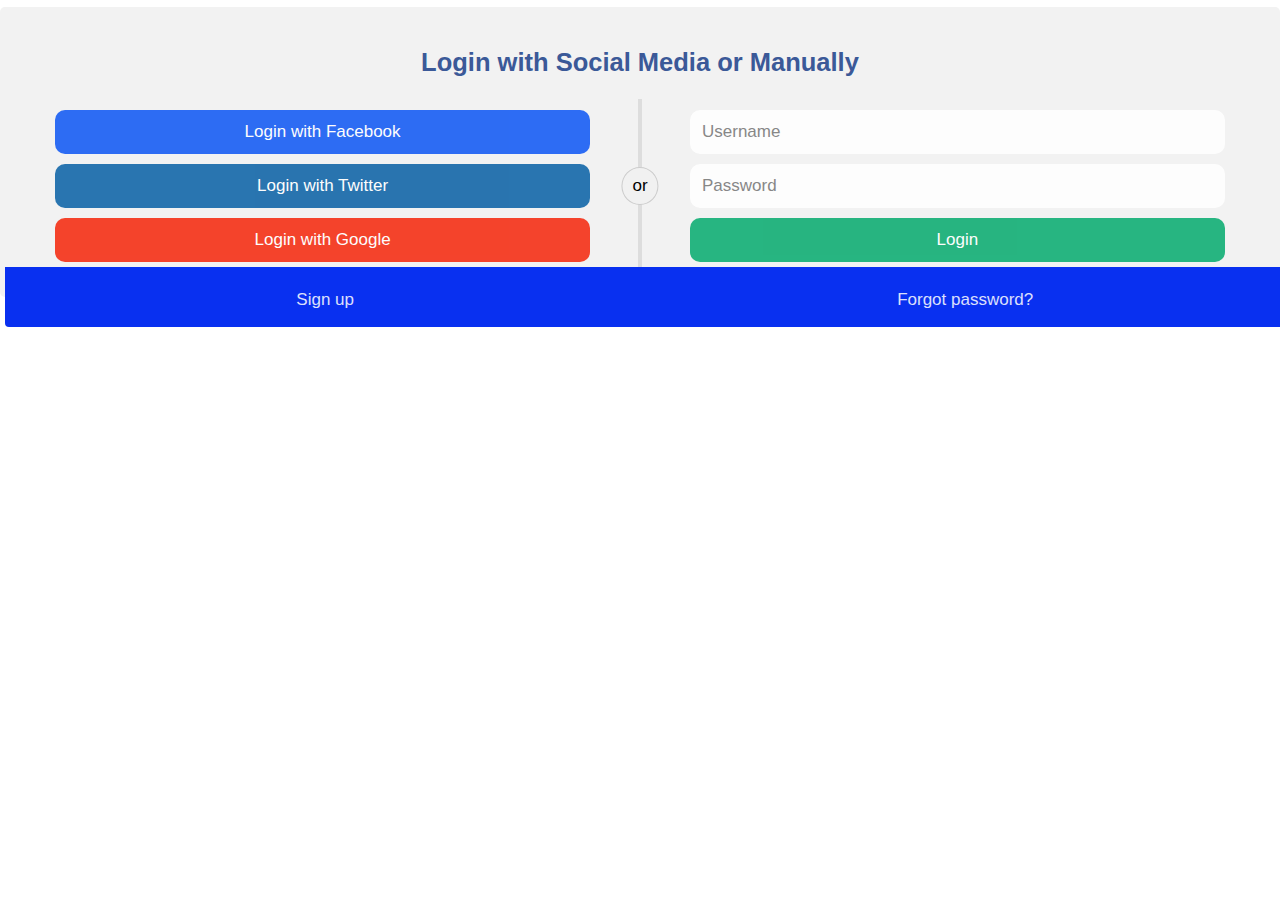
<file: index.html>
<!DOCTYPE html>
<html>
<head>
<meta name="viewport" content="width=device-width, initial-scale=1">
<link rel="icon" href="logo/WhatsApp Image 2024-08-12 at 8.43.16 PM.jpeg" type="images/x-icon">
<style>
* {
  box-sizing: border-box;
  
}

body {
  margin: 0;
  font-family: Arial;
  font-size: 17px;
}

#myVideo {
  position: fixed;
  right: 0;
  bottom: 0;
  min-width: 100%; 
  min-height: 100%;
}

.content {
  position: fixed;
  bottom: 0;
  background: #f2f2f2;
  color: #00ff;
  width: 100%;
  padding: 20px;
}

#myBtn {
  width: 200px;
  font-size: 18px;
  padding: 10px;
  border: none;
  background: #0f0f;
  color: #fff;
  cursor: pointer;
  transition: 0.4s ease-in-out;
  border-radius: 10px;
}

#myBtn:hover {
  background: darkgreen;
  color: #fff;
}
body {
    font-family: Arial, Helvetica, sans-serif;
  }
  
  * {
    box-sizing: border-box;
  }
  
  /* style the container */
  .container {
    position: absolute;
    display: flex;
    justify-content: center;
    align-items: center;
    border-radius: 5px;
    width: 100%;
    margin:-5%;
    margin-left: 0%;
    background-color: #f2f2f2;
    padding: 20px 0 30px 0;
  } 
  
  /* style inputs and link buttons */
  input,
  .btn {
    width: 100%;
    padding: 12px;
    border: none;
    border-radius: 4px;
    margin: 5px 0;
    outline: 0;
    opacity: 0.85;
    display: inline-block;
    border-radius: 10px;
    font-size: 17px;
    line-height: 20px;
    text-decoration: none; /* remove underline from anchors */
  }
  
  input:hover,
  .btn:hover {
    opacity: 2;
  }
  
  /* add appropriate colors to fb, twitter and google buttons */
  .fb {
    background-color: #0b55f4;
    color: white;
    text-align: center;
  }
  
  .twitter {
    background-color: #065fa4;
    color: white;
    text-align: center;
  }
  
  .google {
    background-color: #f52509;
    color: white;
    text-align: center;
  }
  
  /* style the submit button */
  input[type=submit] {
    width: 100%;
    background: #04AA6D;
    color: white;
    cursor: pointer;
  }
  
  input[type=submit]:hover {
    background-color: #45a049;
  }
  
  /* Two-column layout */
  .col {
    float: left;
    width: 50%;
    margin: auto;
    padding: 0 50px;
    margin-top: 6px;
  }
  
  /* Clear floats after the columns */
  .row:after {
    content: "";
    display: table;
    clear: both;
  }
  
  /* vertical line */
  .vl {
    position: absolute;
    left: 50%;
    transform: translate(-50%);
    border: 2px solid #ddd;
    height: 175px;
  }
  
  /* text inside the vertical line */
  .vl-innertext {
    position: absolute;
    top: 50%;
    transform: translate(-50%, -50%);
    background-color: #f1f1f1;
    border: 1px solid #ccc;
    border-radius: 50%;
    padding: 8px 10px;
  }
  
  /* hide some text on medium and large screens */
  .hide-md-lg {
    display: none;
  }
  
  /* bottom container */
  .bottom-container {
    text-align: center;
    position:relative;
   position: absolute;
   width: 100%;
    background-color: #0930f0;
    border-radius: 0px 0px 4px 4px;
  }
  
  
  /* Responsive layout - when the screen is less than 650px wide, make the two columns stack on top of each other instead of next to each other */
  @media screen and (max-width: 650px) {
    .col {
      width: 100%;
      margin-top: 0;
    }
    /* hide the vertical line */
    .vl {
      display: none;
    }
    /* show the hidden text on small screens */
    .hide-md-lg {
      display: block;
      text-align: center;
    }
    .bottom-container{
      background: navy;
    }
  }
  h2 {
      color: #3B5998;
      text-align: center;
  }

  p {
      color: #00ff;
      font-size: 18px;
      text-align: center;
  }
  
</style>
</head>
<body>


</head>
<body>

<h2>V-Zone Login Form</h2>

<div class="container">
  <form action="home_page.html">
    <div class="row">
      <h2 style="text-align:center">Login with Social Media or Manually</h2>
      <div class="vl">
        <span class="vl-innertext">or</span>
      </div>

      <div class="col">
        <a href="#" class="fb btn">
          <i class="fa fa-facebook fa-fw"></i> Login with Facebook
         </a>
        <a href="#" class="twitter btn">
          <i class="fa fa-twitter fa-fw"></i> Login with Twitter
        </a>
        <a href="#" class="google btn"><i class="fa fa-google fa-fw">
          </i> Login with Google
        </a>
      </div>

      <div class="col">
        <div class="hide-md-lg">
          <p>Or sign in manually:</p>
        </div>

        <input type="text" name="username" placeholder="Username" required>
        <input type="password" name="password" placeholder="Password" required>
        <input type="submit" value="Login">
          
      </div>
      
    </div>
    <div class="bottom-container">
  <div class="row">
    <div class="col">
      <a href="register.html" style="color:white" class="btn">Sign up</a>
    </div>
    <div class="col">
      <a href="#" style="color:white" class="btn">Forgot password?</a>
    </div>
  </div>
</div>
  </form>
</div>




</body>
</html>


<script>
var video = document.getElementById("myVideo");
var btn = document.getElementById("myBtn");

function myFunction() {
  if (video.paused) {
    video.play();
    btn.innerHTML = "Pause";
  } else {
    video.pause();
    btn.innerHTML = "Play";
  }
}
</script>

</body>
</html>
</file>
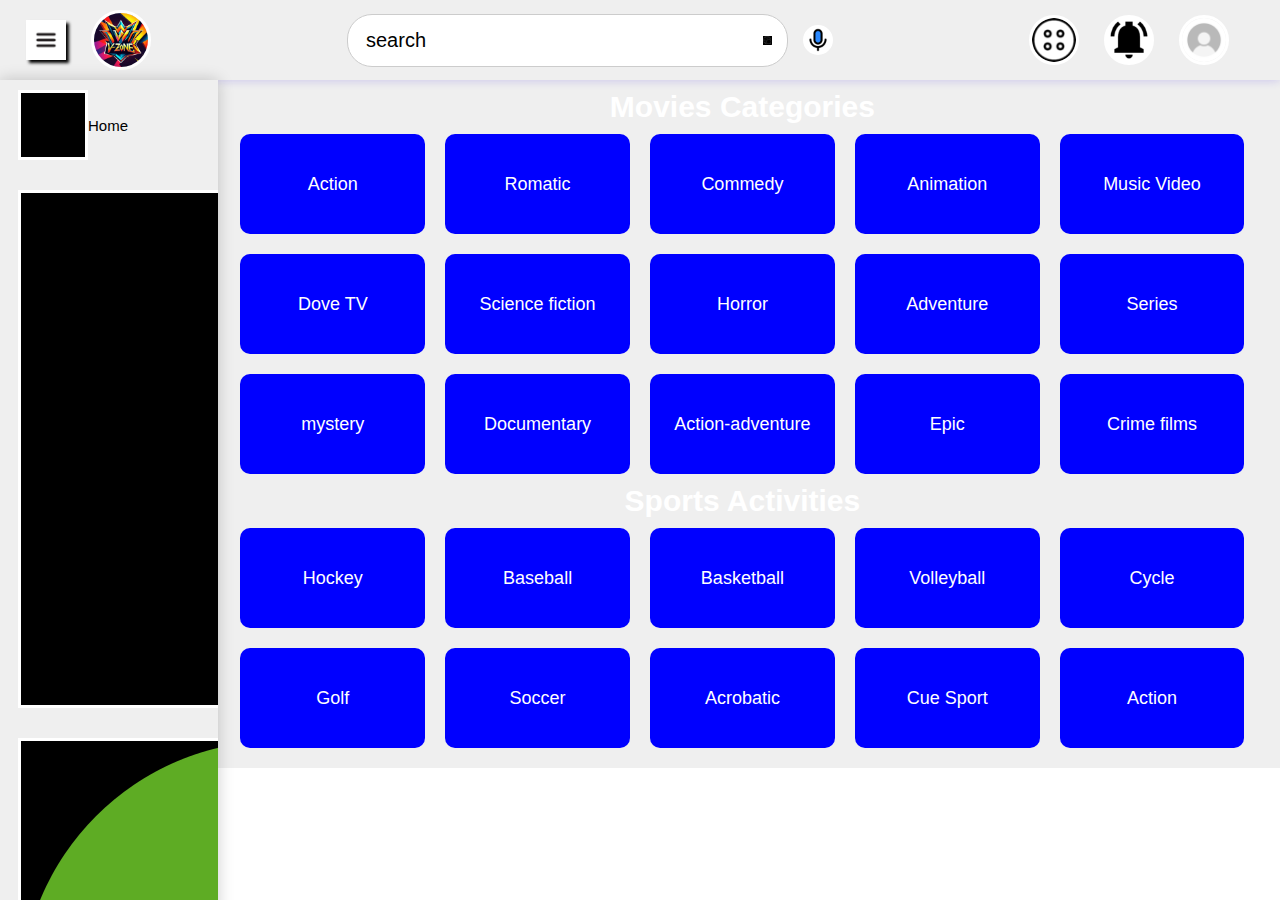
<file: categories.html>
<!DOCTYPE html>
<html lang="en">

<head>
    <meta charset="UTF-8">
    <meta http-equiv="X-UA-Compatible" content="IE=edge">
    <meta name="viewport" content="width=device-width, initial-scale=1.0">
    <title>V-Zone|| Entertainment| Categories</title>
    <link rel="icon" href="logo/WhatsApp Image 2024-08-12 at 8.43.16 PM.jpeg" type="images/x-icon">
    <link rel="stylesheet" href="in.css">
</head>

<body>
    <nav class="flex-div">
        <div class="nav-left flex-div">
            <img src="images/menu icon.png" class="menu-icon">
            <img src="logo/WhatsApp Image 2024-08-12 at 8.43.16 PM.jpeg" class="logo">
        </div>
        <div class="nav-middle flex-div">
            <div class="search-box flex-div">
                <input type="search" placeholder="search">
                <img src="search icon (3).png">
            </div>
            <div class="sub-search">
                <div class="sub-search2">
                <input type="search" placeholder="search for your best movie">
                <img src="search icon (3).png" class="search-icon">

                </div>
            </div>
            <img src="images/voice search.png" class="mic-icon remove1">
        </div>
        <div class="nav-right flex-div">
            <img src="images/more.png" onclick="moreLink()" class="remove1">
            <img src="images/search (2).png" onclick="openSubInput()"  class="remove2">
            <img src="notification.png" onclick="myNotification()">
            <img src="images/user.jpg" class="user-icon" id="profilepic" onclick="OpenmyMenu()">

             
        
        
    </nav>
    <div class="more_links" id="more_links">
        <div class="show_more">
            <div class="more">
                <img src="images/more.png">
                <p>More menu links</p>
            </div>
            <hr>
            <div class="come">
                <div class="come_links">
                    <a href="#" class="more"><img src="images/banner.jpg" >
                        <p>Home Page</p>
                    </a>
                    <a href="#" class="more"><img src="images/banner.jpg" >
                        <p>Home Page</p>
                    </a>
                    <a href="#" class="more"><img src="images/banner.jpg" >
                        <p>Home Page</p>
                    </a>
                    <a href="#" class="more"><img src="images/banner.jpg" >
                        <p>Home Page</p>
                    </a>
                    <a href="#" class="more"><img src="images/banner.jpg" >
                        <p>Home Page</p>
                    </a>
                    <a href="#" class="more"><img src="images/banner.jpg" >
                        <p>Home Page</p>
                    </a>
                    <a href="#" class="more"><img src="images/banner.jpg" >
                        <p>Home Page</p>
                    </a>
                    <a href="#" class="more"><img src="images/banner.jpg" >
                        <p>Home Page</p>
                    </a>
                    <a href="#" class="more"><img src="images/banner.jpg" >
                        <p>Home Page</p>
                    </a>
                </div>
                <div class="left">
                    <div class="left_sides">
                        <a href="#" class="more"><img src="images/banner.jpg" >
                            <p>Home Page</p>
                        </a>
                        <a href="#" class="more"><img src="images/banner.jpg" >
                            <p>Home Page</p>
                        </a>
                        <a href="#" class="more"><img src="images/banner.jpg" >
                            <p>Home Page</p>
                        </a>
                        <a href="#" class="more"><img src="images/banner.jpg" >
                            <p>Home Page</p>
                        </a>
                        <a href="#" class="more"><img src="images/banner.jpg" >
                            <p>Home Page</p>
                        </a>
                        <a href="#" class="more"><img src="images/banner.jpg" >
                            <p>Home Page</p>
                        </a>
                        <a href="#" class="more"><img src="images/banner.jpg" >
                            <p>Home Page</p>
                        </a>
                        <a href="#" class="more"><img src="images/banner.jpg" >
                            <p>Home Page</p>
                        </a>
                        <a href="#" class="more"><img src="images/banner.jpg" >
                            <p>Home Page</p>
                        </a>
                        <a href="#" class="more"><img src="images/banner.jpg" >
                            <p>Home Page</p>
                        </a>
                    </div>
                </div>
            </div>
        </div>
    </div>
    <div class="notification" id="sub-links">
        <div class="notifty">
           <div class="note">
            <h6 class="sms">1</h6>
            <img src="notification.png">
            <p>my notification</p>
           </div> 
           <hr>
           <a href="#" class="Submenu-links">
            <img src="upload.png" >
            <p>you are been notifty </p>
            <img src="images/ballerina.jpeg" class="mmm"> 
            <span>></span>
           </a>
           <a href="#" class="Submenu-links">
            <img src="upload.png" >
            <p>you are been notifty </p>
            <span>></span>
           </a>
           <a href="#" class="Submenu-links">
            <img src="upload.png" >
            <p>you are been notifty </p>
            <span>></span>
           </a>
           <a href="#" class="Submenu-links">
            <img src="upload.png" >
            <p>you are been notifty </p>
            <span>></span>
           </a>
          
        </div>
    </div>
                 <div class="settings-menu">
                    <div class="main">
                    <div id="dark-btn">
                        <span></span>
                    </div>
                    <!-----------settings-meun inner we have the user-profile and settings links--------->
            <div class="settings-menu-inner">
                <div class="user-porfile">
                    <img src="images/come2.jpg">
                    <div>
                        <p>Donatus Blessing</p>
                        <a href="#">See profile</a>
                    </div>

                </div>
                <!----setting-links---->
                <div class="setting-links">
                    <img src="images/setting.png" class="settings-icon">
                    <a href="#">Setting & privacy <img src="images/arrow-right.png" width="20px" class="arrowimg"></a>
                </div>
                <div class="setting-links">
                    <img src="images/help.png" class="settings-icon">
                    <a href="#">help & support <img src="images/arrow-right.png" width="20px" class="arrowimg"></a>
                </div>
                <div class="setting-links">
                    <img src="images/display.png" class="settings-icon">
                    <a href="#">display & accessiblity<img src="images/arrow-right.png" width="20px" class="arrowimg"></a>
                </div>
                <div class="setting-links">
                    <img src="images/logout.png" class="settings-icon">
                    <a href="index.html">logout <img src="images/arrow-right.png" width="20px" class="arrowimg"></a>
                </div>
                <div class="upload">
                    <label for="input-file">Update images</label>
                    <input type="file" accept="image/png, image/jpg, image/jpeg" id="input-file">
                </div>
                </div>
            </div>    
            
    </div>
    
 </div>
    
            
           
        </div>

            
    </div>
    <!--  ------sidebar---- -->

    <div class="sidebar">
        <div class="shortcut-link">
            <a href="home_page.html"><img src="home.png">
                <p>Home</p>
            </a>
            <a href=""><img src="apple-tv.png">
                <p>Watch </p>
            </a>
            <a href=""><img src="previous-track.png">
                <p> previous-Watch </p>
            </a>
            <a href=""><img src="subscribe.png">
                <p>Subcrition</p>
            </a>
            <a href=""><img src="category.png">
                <p>Categories</p>
            </a>
            <a href=""><img src="images/history.png">
                <p>History</p>
            </a>
            <a href=""><img src="images/playlist.png">
                <p>Playlist</p>
            </a>
            <a href="index.html"><img src="logout.png">
                <p>Loggout</p>
            </a>
            <a href=""><img src="show more.png">
                <p>Show more</p>
            </a>
            

        </div>
        
    </div>

    

    <div class="container">
        
        <h1>Movies Categories</h1>
        <div class="cate">
            <div class="categories">
                <a href="action"><p>Action</p></a>
            </div>
            <div class="categories">
                <a href="romatic"><p>Romatic</p></a>
            </div>
            <div class="categories">
                <a href="comdey.html"><p>Commedy</p></a>
            </div>
            <div class="categories">
                <a href="Animation"><p>Animation </p></a>
            </div>
            <div class="categories">
                <p>Music Video</p>
            </div>
        </div>
        <div class="cate">
            <div class="categories">
                <p>Dove TV</p>
            </div>
            <div class="categories">
                <p>Science fiction</p>
            </div>
            <div class="categories">
                <p>Horror</p>
            </div>
            <div class="categories">
                <p> Adventure</p>
            </div>
            <div class="categories">
                <p>Series </p>
            </div>
        </div>
        
        <div class="cate">
            <div class="categories">
                <p> mystery</p>
            </div>
            <div class="categories">
                <p> Documentary</p>
            </div>
            <div class="categories">
                <p>Action-adventure</p>
            </div>
            <div class="categories">
                <p> Epic</p>
            </div>
            <div class="categories">
                <p>Crime films</p>
            </div>
        </div>
        
        <h1> Sports Activities </h1>
        <div class="cate">
            <div class="categories">
                <p>Hockey</p>
            </div>
            <div class="categories">
                <p>Baseball</p>
            </div>
            <div class="categories">
                <p>Basketball</p>
            </div>
            <div class="categories">
                <p>Volleyball</p>
            </div>
            <div class="categories">
                <p>Cycle </p>
            </div>
        </div>
        <div class="cate">
            <div class="categories">
                <p>Golf</p>
            </div>
            <div class="categories">
                <p>Soccer</p>
            </div>
            <div class="categories">
                <p>Acrobatic </p>
            </div>
            <div class="categories">
                <p>Cue Sport</p>
            </div>
            <div class="categories">
                <p>Action</p>
            </div>
        </div>
        

    </body>
    <script src="in.js"></script>
</html>
</file>
<file: in.css>
* {
    margin: 0;
    padding: 0;
    font-family: 'poppins', sans-serif;
    box-sizing: border-box;
}
:root {
    --body-color: #efefef;
    --nav-color:  #fefefefe;
    --bg-color: #fff;
    --text-color:#000;
    --cate-color:#00ff;
    --catego-color:#fff;
}

.dark-theme {
    --body-color: #3b3838;
    --nav-color: #3b3838;
    --bg-color: #fff;
    --text-color:#fff;
      --cate-color:#fff;
    --catego-color:#3b3838;
}

a {
    text-decoration: none;
    color: #5a5a5a;
}

img {
    cursor: pointer;
    background: #000;
}

.flex-div {
    display: flex;
    align-items: center;
}

nav {
    padding: 10px 2%;
    justify-content: space-between;
    box-shadow: 0 0 10px #2404da33;
    background-color: var(--body-color);
    position: sticky;
    top: 0;
    z-index: 10;
    transition: 0.5s linear;
}

.nav-right img {
    width: 50px;
    margin-right: 25px;
    background: #fff;
    border-radius: 50%;
}
.nav-right img:hover {
    background: #fff;
    padding: 7px;
    border-radius: 50%;

}

.nav-right .icon {
    width: 35px;
    border-radius: 50%;
    margin-right: 0;
   
}


.nav-left .menu-icon {
    width: 40px;
    height: 40px;
    box-shadow: 3px 3px 3px black, 3px 3px 3px white;
    margin-right: 25px;
     background: #fff;
}


img {
    border: 3px solid #fff;
}

.nav-left .logo {
    height: 60px;
    width: 60px;
    border-radius: 50%;
}

.nav-middle .mic-icon {
    width: 30px;
    border-radius: 50%;
    background: #fff;
    border: 3px solid #fff;
}

.nav-middle .search-box {
    border: 1px solid #ccc;
    margin-right: 15px;
    padding: 8px 12px;
    border-radius: 25px;
    background: #fff;
}

.nav-middle .search-box input {
    width: 400px;
    border: 0;
    font-size: 20px;
    padding: 6px;
    outline: 0;
    background: transparent;
}
.user-icon {
    width: 50px;
    height: 50px;
    background: #fff;
    border-radius: 50%;
    border: 3px solid #fff;
}
.left {
    display: flex;
    align-items: center;
}
.left_sides{
    background:var(--body-color);
    width:20vw ;
    overflow: auto;
    height: 60vh;
}
.come {
    display: flex;
    align-items: center;
}
.come_links {
    background: var(--body-color);
    width:50% ;
    overflow: auto;
    height: 60vh;
}
.more_links{
    z-index: 100;
    position: fixed;
    top: 10%;
    right: 10%;
   overflow: scroll;
    margin:20px;
    overflow: hidden;
    max-height:0 ;
    transition: max-height 0.5s linear;
}
.show_more {
    background: var(--body-color);
    width: 600px;
    border-radius: 10px;
    padding: 30px;
    box-shadow: 6px 6px 6px white, 6px 6px 6px black;
}
 .more_link{
    max-height: 600px;
}
.more {
    display: flex;
  
    align-items: center;
}
.more p{
    background: #ffff;
    color: #000;
    padding: 10px;
    width: 75%;
    border-radius: 5px;
    margin-left: 10px;
}
img {
    border: 3px solid #fff;
}
.more img{
    background: #fff;
    height: 60px;
    width: 60px;
    border-radius: 50%;
    padding: 5px;
}
.more_sub img {
    background: #fff;
    height: 60px;
    width: 60px;
    border-radius: 50%;
    padding: 5px; 
}
.more_sub {
    display: flex;
    align-items: center;
    padding: 5px;
}
.notification {
    position: fixed;
    top: 10%;
    right: 10%;
    margin: 10px;
    overflow: hidden;
    max-height: 0;
    transition: max-height 0.5s;
    z-index: 100;
}
.notification .notifty {
    background: var(--body-color);
    padding: 30px;
    border-radius: 10px;
    margin: 5px;
    box-shadow: 4px 4px 4px black, 4px 4px 4px white;
    border-radius: 20px;
    width: 400px;
}
.notification .notifty .note {
    display: flex;
    align-items: center;
}
 .note img {
    width: 40px;
    background: #fff;
    height: 40px;
    width: 40px;
    border-radius: 50%;
}
.opon_links {
    max-height: 400px;
}
hr {
    height: 4px;
    width: 100%;
    color: #ffff;
    margin: 2%;
}
.logo {
    width: 60px;
    height: 60px;
    background: #fff;
    border-radius: 50%;
}
.note p {
    margin-left: 10px;
    color: var(--text-color);
    font-size: 20px;
    font-weight: 500;

}
.note .sms {
    height: 30px;
    width: 30px;
    background: red;
    color: #fff;
    font-size: 20px;
    text-align: center;
    justify-content: center;
    align-items: center;
    border-radius: 50%;
    position: absolute;
    margin-left: 10%;
    top: 5%;  
}
.Submenu-links {
    display: flex;
    align-items: center;
    color: #fff;
    text-decoration: none;
    font-size: 20px;
    margin: 8px;
}
.Submenu-links:hover {
    text-decoration: none;
    background: dodgerblue;
    width: 100%;
    border-radius: 5px;
}
.Submenu-links p {
    color:var(--text-color);
    margin-left: 3%;
}
.Submenu-links .mmm {
    width: 30px;
    display: flex;
    align-items: center;
}
.Submenu-links p:hover {
    font-weight: 600;
    color: #fff;

}
.Submenu-links span {
    margin-left: 10%;
    transition: 0.5s;
    color: var(--text-color);
}
.Submenu-links:hover  span{
    transform: translateX(8px);
}
.settings-menu {
    z-index: 100;
    margin-top: 2%;
    top: 10%;
    right: 10%;
    position: fixed;
    overflow: hidden;
    max-height: 0;
    transition: max-height 0.6s ;
   
}
.opon_menu {
    max-height: 500px;
}
.upload input{
    display: none;
}
.settings-menu .main {
    background: var(--body-color);
    padding: 20px;
    border-radius: 10px;
}
 
.user-porfile{
    display: flex;
    align-items: center;
}
.user-porfile p{
    margin-left: 10px;
    color: var(--text-color);
}
.user-porfile a{
    margin-left: 10px;
    color: var(--text-color);
    font-size: 20px;
}
.user-porfile a {
    font-size: 12px;
    color: var(--text-color);
    text-decoration: none;
}
.user-porfile img {
    width: 50px;
    height: 50px;
    border-radius: 50%;
    padding: 5px;
    background-color: #fff;
}

.settings-menu-inner {
    padding: 20px;
}

.settings-menu hr {
    border: 0;
    height: 1px;
    background: #ccc;
    margin: 15px 0;
}
.setting-links .arrowimg {
    width: 30px;
    height: 30px;
    border-radius: 50%;
    border-radius: 2px solid #fff;
    background-color: #fff;
}
.setting-links {
    display: flex;
    align-items: center;
    margin: 15px 0;
}
.setting-links:hover{
    background-color: transparent;
    transform: scale(1.1);
}

.setting-links .settings-icon {
    width: 40px;
    margin-right: 10px;
    background-color: #fff;
    border-radius: 50%;
}

.setting-links a {
    display: flex;
    flex: 1;
    align-items: center;
    justify-content: space-between;
    text-decoration: none;
    color:var(--text-color);
}

#dark-btn {
    position: absolute;
    top: 18px;
    right: 18px;
    background: #ccc;
    border: 2px solid white;
    width: 45px;
    border-radius: 50%;
    padding: 2px 3px;
    cursor: pointer;
    display: flex;
    transition: 0.5s ;
}

#dark-btn::after {
    position: sticky;
}

#dark-btn span {
    width: 20px;
    height: 20px;
    position: sticky;
    background: #fff;
    border-radius: 50%;
    display: inline-block;
}

#dark-btn span::after {
    position: sticky;
}

.dark-theme-color {
    color: whitesmoke;
}

#dark-btn.dark-btn-on {
    padding-left: 23px;
    background: rgb(16, 16, 16);
}

#dark-btn.dark-btn-on::after {
    position: sticky;
}

label {
    width: 300px;
    display: block;
    background-color: #fff;
    color: red;
    margin: 10px auto;
    text-align: center;
    padding: 12px;
    border-radius: 10px;
    cursor: pointer;
}
.card input{
    display: none;
}
::placeholder {
    color: #000;
}

.nav-middle .search-box img {
    width: 15px;
}
::-webkit-scrollbar{
    width: 4px;
    border-radius: 20px;
}
::-webkit-scrollbar-track {
    border:#3d3833;
    border-radius: 20px;
}
::-webkit-scrollbar-thumb {
    background: rgb(6, 184, 184);
    border-radius: 15px;
}
::-webkit-scrollbar-thumb:hover {
    background: rgb(33, 149, 207);
}

.sidebar {
   position: fixed;
    width: 17%;
    height: 100vh;
    background: var(--body-color);
    box-shadow: 0 0 15px rgba(0,0,0,0.2);
    z-index: 10;
    display: flex;
    flex-direction: column;
    justify-content: flex-start;
     overflow: auto  ;
         overflow: auto  ;
    transition: all 0.3s;
}
.shortcut-link {
    display: flex;
    flex-direction: column;
    gap: 10px;
    padding: 0 10px;
}
.shortcut-link a {
    display: flex;
    align-items: center;
    padding: 10px 8px;
    border-radius: 8px;
    color: #222;
    transition: background 0.2s;
}
.shortcut-link a:hover {
    background: #2702ca;
}
 .sidebar i {
      font-size: 30px;
      color: var(--cate-color);
    }
.shortcut-link p {
    margin: 0;
    font-size: 15px;
}


.small-sidebar {
    width: 8%;
    background-color: var(--body-color);
    transition: 0.5s linear;
}

.small-sidebar a p {
    display: none;
}

.small-sidebar h3 {
    display: none;
}

.small-sidebar hr {
    width: 50%;
    margin-bottom: 25px;
}

.container {
    background: var(--body-color);
    padding-left: 18%;
    padding-right: 2%;
    padding-top: 10px;
    padding-bottom: 10px;
    transition: 0.5s linear;
}

.banner {
    width: 100%;
}

.banner img {
    width: 100%;
    height: 200px;
    border-radius: 8px;
}

.container-up {
    display: flex;
    justify-content: center;
    align-items: center;
    background: var(--body-color)c;
}
.small-container {
    width: 100%;
    height: 80%;
    padding-left: 9%;
    padding-top: 10px;
    padding-bottom: 10px;
 }
 .container.small-container .banner img{
    width: 100%;
 }
 
 .container.small-container .video-con img{
     width: 290px;
 }
.video-con {
    display: flex;
    justify-content: center;
    align-items: center;
}

.video-con img {
    width: 250px;
    margin: 10px;
    height: 250px;
    border-radius: 20px;
}

.video-con img:hover {
    width: 250px;
    margin: 10px;
    height: 250px;
    border-radius: 20px;
    box-shadow: 4px 4px 5px white;
}
a:link {
    color: var(--text-color);
    background-color: transparent;
    text-decoration: none;
  }
  
  a:visited {
    color:var(--text-color);
    background-color: transparent;
    text-decoration: none;
  }
  
  a:hover {
    color: var(--text-color);
    background-color: transparent;
  }
  
  a:active {
    color: var(--text-color);
    background-color: transparent;
  }
 

 /* styling for the categories */
 .container.small-container .banner img{
    width: 100%;
 }
 
 .container.small-container .categories{
     width: 290px;
 }

.cate{
    display: flex;
    align-items: center;
    background: var(--body-color);
    width: 100%;
    height: 100%;
    transition: 0.5s linear;
    justify-content: center;
    align-content: center;

}
.categories{
    display: flex;
    justify-content: center;
    align-items: center;
    margin: 10px;
    cursor: pointer;
    box-shadow: -10px -10px -10px rgba(255, 255, 255, 0.3), 8px 8px 8x rgba(0, 0, 0, 0.2);
    
    background: var(--cate-color);
    height: 100px;
    border-radius: 10px;
    width: 200px;
}
.categories p{
    color: var(--catego-color);
    font-size: 18px;
    font-family: sans-serif;
}
h1 {
    color: #fff;
    background: var(--body-color);
    text-align: center;
    font-size: 30px;
    transition: 0.5s linear;
}


button {
    align-items: center;
    justify-content: center;
    margin-left: 35%;
    outline: 0;
    border: 0;
    color: #fff;
    font-size: 18px;
    font-family: 'Segoe UI', Tahoma, Geneva, Verdana, sans-serif;
    font-weight: bold;
    border-radius: 10px;
    cursor: pointer;
    background: greenyellow;
    height: 50px;
    width: 20vw;
    transition: .3s ease-in;
}
button:hover {
    background: rgb(26, 215, 8);
}
/*styling for videos play */

 .container.small-container .video-con img{
     width: 290px;
 }

.videoplayer{
    background:grey;
    width: 99%;
    border-radius: 20px;
    position: sticky;
    top: 0;
    margin-left: 5px;
    z-index: 6;
    height: auto;
}

.videoplayer video{
    width: 100%;
    height: 350px;
    box-shadow: 20px 10px 20px 20px  rgba(0, 0, 0, 0.2);
    border: 1px solid  var(--body-color);
    border-radius: 20px;
}

.container-up {
    display: flex;
    justify-content: center;
    
    align-items: center;
    background:  var(--body-color);
}

.video-con {
    display: flex;
    justify-content: center;
    align-items: center;
}

.video-con img {
    width: 250px;
    margin: 10px;
    height: 250px;
    border-radius: 20px;
}

.video-con img:hover {
    width: 250px;
    margin: 10px;
    height: 250px;
    border-radius: 20px;
    box-shadow: 4px 4px 5px white;
}
/* styling for download */



.container.small-container .banner img{
    width: 100%;
 }
 
 .container.small-container .download img{
     width: 290px;
 }

.content{
    display: flex;
    justify-content: center;
    align-items: center;
    background: var(--body-color);
    transition: 0.5s linear;
}
 .download {
    align-items: center;
    justify-content: center;
}
 .content .download img {
    width: 250px;
    margin: 10px;
    border-radius: 10px;
    border: 2px solid #fff;
    height: 200px;
}
.download .text {
    width: 20vw;
    height: 5vh;
    display: flex;
    align-items: center;
    justify-content: space-between;
}
.download .text img {
    width: 30px;
    height: 30px;
    border-radius: 50%;
    background: #fff;
}
.download .text p{
    color: var(--text-color);
    font-size: 30px;
}
.sub-search {
   position: fixed;
    top: 10%;
    right: 10%;
    margin: 10px;
    display: flex;
    align-items: center;
    justify-content: center;
    overflow: hidden;
    max-height: 0;
    transition: max-height 0.5s;
    z-index: 100;
}
.sub-search .sub-search2 {
   width: 350px;
   display: flex;
   align-items: center;
   border-radius: 20px;
       margin-left: 20%;
   justify-content: center;
   background: #fff;
    padding: 10px;
    box-shadow: 1px 1px 1px black, 1px 1px 1px white;

}
.sub-search input {
    width: 100%;
    background: transparent;
    color: #000;
    outline: none;
    border: none;
    border-radius: 10px;
    font-size: 18px;
    padding: 10px;
}
.remove2{
    display: none;
}


 /* PHONE: less than 600px, sidebar at bottom horizontal, icons smaller */
@media (max-width: 600px) {
    nav {
        padding: 10px 2%;
        justify-content: space-between;
        box-shadow: 0 0 10px rgba(0, 0, 0, 0.2);
        background-color:var(--nav-color);
        position: sticky;
        top: 0;
        z-index: 10;
    }
    .remove2{
    display: block;
}
    .remove1{
        display: none;
    }
    .sub-search{
        display: flex;
        align-items: center;
        justify-content: center;
    }
    .sub-search .sub-search2{
          display: flex;
        align-items: center;
        border: 3px solid blue;
        justify-content: center;
    }
    .openMyInput{
        max-height: 250px;
        transition: max-height 0.5s;
         display: flex;
        align-items: center;
        justify-content: center;

    }
    .search-icon{
        width: 40px;
        height: 40px;
        border-radius: 50%;
        background: #000;
    }
    .sub-icon-search {
        width: 40px;
        height: 40px;
        background: #0000ff;
    }
    .nav-right img {
        width: 25px;
        margin-right: 25px;
    }
    .nav-right .icon {
        width: 35px;
        border-radius: 50%;
        margin-right: 0;
    }
    .nav-left .menu-icon {
        width: 30px;
        margin-right: 25px;
    }
    .nav-left .logo {
        width: 50px;
        height: 50px;
        border-radius: 50%;
    }
    .nav-middle .mic-icon {
        width: 20px;
    }
    .nav-middle .search-box {
        display: none;
    }
    .nav-right img {
        width: 40px;
        height: 40px;
        border-radius: 50%;
        border: 3px solid #fff;
    }
    .nav-middle .search-box input {
      display: none;
    }
    .nav-middle .search-box img {
        width: 15px;
    }
     .menu-icon{
        display: none;
    }
    .sidebar {
        width: 100vw;
        height: 56px;
        left: 0;
        bottom: 0;
        top: auto;
        flex-direction: row;
        align-items: center;
        justify-content: space-around;
    
        box-shadow: 0 -2px 8px rgba(0,0,0,0.13);
    }
    .shortcut-link {
        flex-direction: row;
        gap: 0;
        align-items: center;
        width: 100%;
        justify-content: space-around;
        padding: 0;
    }
    .shortcut-link a {
        margin: 0 2px;
        padding: 2px 0;
        font-size: 0.8em;
    }
    .shortcut-link p {
        display: none;
    }
    .sidebar i {
      font-size: 25px;
      height: 25px;
      border-radius: 40%;
      color: var(--cate-color);
    }
    .container {
       
        margin-bottom: 65px;
        padding: 10px 2px;
    }

    
    .container-up{
        display: block;
        justify-content: center;
        align-items: center;

    }
    .video-con{
        display: block;
        justify-content: center;
        align-items: center;
        
    }
    .video-con img{
        width: 95%;
    }
    .video-con img:hover{
        width: 95%;
    }
    .videoplayer{
        background-color: var(--body-color);
    }
    .videoplayer button{
       width: 50vw;
       margin-left: 15%;
       background: green;
    }
    .settings-menu {
    z-index: 100;
    margin-top: 2%;
    top: 10%;
    right: 2%;
    position: fixed;
    overflow: hidden;
    transition: max-height 0.6s ;
   
}
.settings-menu .main {
    background: var(--body-color);
    padding: 20px;
    border-radius: 10px;
    width: 300px;
    border-bottom-left-radius: 10px;
    border-bottom-right-radius: 10px;
    border: 2px solid blue;
}
.notification {
    position: fixed;
    top: 10%;
    right: 0%;
    margin: 10px;
    overflow: hidden;
    transition: max-height 0.5s;
    z-index: 100;
}
.user-porfile p{
    margin-left: 10px;
    color: var(--text-color);
    font-size: 13px;
}
.user-porfile a{
    margin-left: 10px;
    color: var(--text-color);
    font-size: 13px;
}
.setting-links a {
    color:var(--text-color);
    margin-left: 3%;
     font-size: 13px;
}
label {
    width: 250px;
    display: block;
    background-color: #fff;
    color: red;
    margin: 10px auto;
    margin-left: -10%;
    text-align: center;
    padding: 12px;
    border: 3px solid blue;
    border-radius: 10px;
    cursor: pointer;
}
.notification .notifty {
    background: var(--body-color);
    padding: 20px;
    border-radius: 10px;
    width: 300px;
    border-bottom-left-radius: 10px;
    border-bottom-right-radius: 10px;
    border: 2px solid blue;
}
.note p {
    margin-left: 10px;
    color: var(--text-color);
    font-size: 20px;
    font-weight: 500;

}
.Submenu-links p {
    color:var(--text-color);
    margin-left: 3%;
    font-size: 12px;
}

  h1 {
    font-size: 2em;
  }
  .cate {
    flex-direction: column;
    gap: 8px;
  }
  .categories {
    min-width: 80vw;
    font-size: 1em;
    padding: 10px 3px;
  }
}


@media (min-width: 600px) and (max-width: 788px){
        nav {
        padding: 10px 2%;
        justify-content: space-between;
        box-shadow: 0 0 10px rgba(0, 0, 0, 0.2);
        background-color:var(--nav-color);
        position: sticky;
        top: 0;
        z-index: 10;
    }
    .remove2{
    display: block;
}
    .remove1{
        display: none;
    }
    .sub-search{
        display: flex;
        align-items: center;
        justify-content: center;
    }
    .sub-search .sub-search2{
          display: flex;
        align-items: center;
        border: 3px solid blue;
        justify-content: center;
    }
    .openMyInput{
        max-height: 250px;
        transition: max-height 0.5s;
         display: flex;
        align-items: center;
        justify-content: center;

    }
    .search-icon{
        width: 40px;
        height: 40px;
        border-radius: 50%;
        background: #000;
    }
    .sub-icon-search {
        width: 40px;
        height: 40px;
        background: #0000ff;
    }
    .nav-right img {
        width: 25px;
        margin-right: 25px;
    }
    .nav-right .icon {
        width: 35px;
        border-radius: 50%;
        margin-right: 0;
    }
    .nav-left .menu-icon {
        width: 30px;
        margin-right: 25px;
    }
    .nav-left .logo {
        width: 50px;
        height: 50px;
        border-radius: 50%;
    }
    .nav-middle .mic-icon {
        width: 20px;
    }
    .nav-middle .search-box {
        display: none;
    }
    .nav-right img {
        width: 40px;
        height: 40px;
        border-radius: 50%;
        border: 3px solid #fff;
    }
    .nav-middle .search-box input {
      display: none;
    }
    .nav-middle .search-box img {
        width: 15px;
    }
   .sidebar {
        width: 100vw;
        height: 56px;
        left: 0;
        bottom: 0;
        top: auto;
        flex-direction: row;
        align-items: center;
        justify-content: space-around;
    
        box-shadow: 0 -2px 8px rgba(0,0,0,0.13);
    }
    .shortcut-link {
        flex-direction: row;
        gap: 0;
        align-items: center;
        width: 100%;
        justify-content: space-around;
        padding: 0;
    }
    .shortcut-link a {
        margin: 0 2px;
        padding: 2px 0;
        font-size: 0.8em;
    }
    .shortcut-link p {
        display: none;
    }
    .sidebar i {
      font-size: 25px;
      height: 25px;
      border-radius: 40%;
      color: var(--cate-color);
    }
    .container {
       
        margin-bottom: 65px;
        padding: 10px 2px;
    }
    
    .container-up{
        display: block;
        justify-content: center;
        align-items: center;

    }
    .video-con{
        display: block;
        justify-content: center;
        align-items: center;
        
    }
    .video-con img{
        width: 95%;
    }
    .video-con img:hover{
        width: 95%;
    }
    .videoplayer{
        background-color: var(--body-color);
    }
    .videoplayer button{
       width: 50vw;
       margin-left: 15%;
       background: green;
    }
    .settings-menu {
    z-index: 100;
    margin-top: 2%;
    top: 10%;
    right: 2%;
    position: fixed;
    overflow: hidden;
    transition: max-height 0.6s ;
   
}
.settings-menu .main {
    background: var(--body-color);
    padding: 20px;
    border-radius: 10px;
    width: 300px;
    border-bottom-left-radius: 10px;
    border-bottom-right-radius: 10px;
    border: 2px solid blue;
}
.notification {
    position: fixed;
    top: 10%;
    right: 0%;
    margin: 10px;
    overflow: hidden;
    transition: max-height 0.5s;
    z-index: 100;
}
.user-porfile p{
    margin-left: 10px;
    color: var(--text-color);
    font-size: 13px;
}
.user-porfile a{
    margin-left: 10px;
    color: var(--text-color);
    font-size: 13px;
}
.setting-links a {
    color:var(--text-color);
    margin-left: 3%;
     font-size: 13px;
}
label {
    width: 250px;
    display: block;
    background-color: #fff;
    color: red;
    margin: 10px auto;
    margin-left: -10%;
    text-align: center;
    padding: 12px;
    border: 3px solid blue;
    border-radius: 10px;
    cursor: pointer;
}
.notification .notifty {
    background: var(--body-color);
    padding: 20px;
    border-radius: 10px;
    width: 300px;
    border-bottom-left-radius: 10px;
    border-bottom-right-radius: 10px;
    border: 2px solid blue;
}
.note p {
    margin-left: 10px;
    color: var(--text-color);
    font-size: 20px;
    font-weight: 500;

}
.Submenu-links p {
    color:var(--text-color);
    margin-left: 3%;
    font-size: 12px;
}
.cate{
    display: flex;
    align-items: center;
    background: var(--body-color);
    width: 100%;
    transition: 0.5s linear;
    justify-content: center;
    align-content: center;

}
.categories{
    display: flex;
    justify-content: center;
    align-items: center;
    margin: 2px;
    cursor: pointer;
    box-shadow: -10px -10px -10px rgba(255, 255, 255, 0.3), 8px 8px 8x rgba(0, 0, 0, 0.2);
    background: var(--cate-color);
    height: 100px;
    border-radius: 10px;
    width: 100px;
}
.categories p{
    color: var(--catego-color);
    font-size: 18px;
    text-align: center;
    font-family: sans-serif;
}
   
    
}
@media (min-width: 788px) and (max-width: 899px){
     nav {
        padding: 10px 2%;
        justify-content: space-between;
        box-shadow: 0 0 10px rgba(0, 0, 0, 0.2);
        background-color:var(--nav-color);
        position: sticky;
        top: 0;
        z-index: 10;
    }
    .remove2{
    display: block;
}
    .remove1{
        display: none;
    }
    .sub-search{
        display: flex;
        align-items: center;
        justify-content: center;
    }
    .sub-search .sub-search2{
          display: flex;
        align-items: center;
        border: 3px solid blue;
        justify-content: center;
    }
    .openMyInput{
        max-height: 250px;
        transition: max-height 0.5s;
         display: flex;
        align-items: center;
        justify-content: center;

    }
    .search-icon{
        width: 40px;
        height: 40px;
        border-radius: 50%;
        background: #000;
    }
    .sub-icon-search {
        width: 40px;
        height: 40px;
        background: #0000ff;
    }
    .nav-right img {
        width: 25px;
        margin-right: 25px;
    }
    .nav-right .icon {
        width: 35px;
        border-radius: 50%;
        margin-right: 0;
    }
    .nav-left .menu-icon {
        width: 30px;
        margin-right: 25px;
    }
    .nav-left .logo {
        width: 50px;
        height: 50px;
        border-radius: 50%;
    }
    .nav-middle .mic-icon {
        width: 20px;
    }
    .nav-middle .search-box {
        display: none;
    }
    .nav-right img {
        width: 40px;
        height: 40px;
        border-radius: 50%;
        border: 3px solid #fff;
    }
    .nav-middle .search-box input {
      display: none;
    }
    .nav-middle .search-box img {
        width: 15px;
    }
    .sidebar {
        width: 100vw;
        height: 56px;
        left: 0;
        bottom: 0;
        top: auto;
        flex-direction: row;
        align-items: center;
        justify-content: space-around;
    
        box-shadow: 0 -2px 8px rgba(0,0,0,0.13);
    }
    .shortcut-link {
        flex-direction: row;
        gap: 0;
        align-items: center;
        width: 100%;
        justify-content: space-around;
        padding: 0;
    }
    .shortcut-link a {
        margin: 0 2px;
        padding: 2px 0;
        font-size: 0.8em;
    }
    .shortcut-link p {
        display: none;
    }
    .sidebar i {
      font-size: 25px;
      height: 25px;
      border-radius: 40%;
      color: var(--cate-color);
    }
    .container {
       
        margin-bottom: 65px;
        padding: 10px 2px;
    }
    
    .container-up{
        display: block;
        justify-content: center;
        align-items: center;


    }
    .video-con{
        display: flex;
        justify-content: center;
        align-items: center;   
        flex-flow: row wrap;
        
    }
   
    .video-con img{
        width: 180px;
          height: 10rem;
          margin: 3px;
    }
    .video-con img:hover{
        width: 180px;
        height: 10rem;
        padding: 4px;
        margin: 3px;
    }
    .videoplayer{
        background-color: var(--body-color);
    }
    .videoplayer button{
       width: 50vw;
       margin-left: 15%;
       background: green;
    }
    .settings-menu {
    z-index: 100;
    margin-top: 2%;
    top: 10%;
    right: 2%;
    position: fixed;
    overflow: hidden;
    transition: max-height 0.6s ;
   
}
.settings-menu .main {
    background: var(--body-color);
    padding: 20px;
    border-radius: 10px;
    width: 350px;
    border-bottom-left-radius: 10px;
    border-bottom-right-radius: 10px;
    border: 2px solid blue;
}
.notification {
    position: fixed;
    top: 10%;
    right: 0%;
    margin: 10px;
    overflow: hidden;
    transition: max-height 0.5s;
    z-index: 100;
}
.user-porfile p{
    margin-left: 10px;
    color: var(--text-color);
    font-size: 13px;
}
.user-porfile a{
    margin-left: 10px;
    color: var(--text-color);
    font-size: 13px;
}
.setting-links a {
    color:var(--text-color);
    margin-left: 3%;
     font-size: 13px;
}
label {
    width: 300px;
    display: block;
    background-color: #fff;
    color: red;
    margin: 10px auto;
    margin-left: -10%;
    text-align: center;
    padding: 12px;
    border: 3px solid blue;
    border-radius: 10px;
    cursor: pointer;
}
.notification .notifty {
    background: var(--body-color);
    padding: 20px;
    border-radius: 10px;
    width: 350px;
    border-bottom-left-radius: 10px;
    border-bottom-right-radius: 10px;
    border: 2px solid blue;
}
.note p {
    margin-left: 10px;
    color: var(--text-color);
    font-size: 20px;
    font-weight: 500;

}
.Submenu-links p {
    color:var(--text-color);
    margin-left: 3%;
    font-size: 16px;
}
.cate{
    display: flex;
    align-items: center;
    background: var(--body-color);
    width: 100%;
    transition: 0.5s linear;
    justify-content: center;
    align-content: center;

}
.categories{
    display: flex;
    justify-content: center;
    align-items: center;
    margin: 3px;
    cursor: pointer;
    box-shadow: -10px -10px -10px rgba(255, 255, 255, 0.3), 8px 8px 8x rgba(0, 0, 0, 0.2);
    background: var(--cate-color);
    height: 100px;
    border-radius: 10px;
    width: 200px;
}
.categories p{
    color: var(--catego-color);
    font-size: 18px;
    text-align: center;
    font-family: sans-serif;
}
   
    
 
}

@media (min-width:900px) and (max-width:926px){
     .sidebar {
        width: 100vw;
        height: 56px;
        left: 0;
        bottom: 0;
        top: auto;
        flex-direction: row;
        align-items: center;
        justify-content: space-around;
    
        box-shadow: 0 -2px 8px rgba(0,0,0,0.13);
    }
    .shortcut-link {
        flex-direction: row;
        gap: 0;
        align-items: center;
        width: 100%;
        justify-content: space-around;
        padding: 0;
    }
    .shortcut-link a {
        margin: 0 2px;
        padding: 2px 0;
        font-size: 0.8em;
    }
    .shortcut-link p {
        display: none;
    }
    .sidebar i {
      font-size: 25px;
      height: 25px;
      border-radius: 40%;
      color: var(--cate-color);
    }
    .container {
       
        margin-bottom: 65px;
        padding: 10px 2px;
    }
    .menu-icon{
        display: none;
    }
    .mic-icon{
        display: none;
    }
    .video-con img{
        width: 210px;
        height: 200px;
        margin: 3px;
    }
    .video-con img:hover{
        width: 210px;
        height: 200px;
        margin: 3px;
    }
    .cate{
    display: flex;
    align-items: center;
    background: var(--body-color);
    width: 100%;
    transition: 0.5s linear;
    justify-content: center;
    align-content: center;

}
.categories{
    display: flex;
    justify-content: center;
    align-items: center;
    margin: 2px;
    cursor: pointer;
    box-shadow: -10px -10px -10px rgba(255, 255, 255, 0.3), 8px 8px 8x rgba(0, 0, 0, 0.2);
    background: var(--cate-color);
    height: 100px;
    border-radius: 10px;
    width: 200px;
}
.categories p{
    color: var(--catego-color);
    font-size: 18px;
    text-align: center;
    font-family: sans-serif;
}
   
}
@media (min-width:920px) and (max-width:1010px){
        .sidebar {
        width: 100vw;
        height: 56px;
        left: 0;
        bottom: 0;
        top: auto;
        flex-direction: row;
        align-items: center;
        justify-content: space-around;
    
        box-shadow: 0 -2px 8px rgba(0,0,0,0.13);
    }
    .shortcut-link {
        flex-direction: row;
        gap: 0;
        align-items: center;
        width: 100%;
        justify-content: space-around;
        padding: 0;
    }
    .shortcut-link a {
        margin: 0 2px;
        padding: 2px 0;
        font-size: 0.8em;
    }
    .shortcut-link p {
        display: none;
    }
    .sidebar i {
      font-size: 25px;
      height: 25px;
      border-radius: 40%;
      color: var(--cate-color);
    }
    .container {
       
        margin-bottom: 65px;
        padding: 10px 2px;
    }
    .menu-icon{
        display: none;
    }
    .mic-icon{
        display: none;
    }
    .video-con img{
        width: 210px;
        height: 200px;
        margin: 3px;
    }
    .video-con img:hover{
        width: 210px;
        height: 200px;
        margin: 3px;
    }
    .cate{
    display: flex;
    align-items: center;
    background: var(--body-color);
    width: 100%;
    transition: 0.5s linear;
    justify-content: center;
    align-content: center;

}
.categories{
    display: flex;
    justify-content: center;
    align-items: center;
    margin: 2px;
    cursor: pointer;
    box-shadow: -10px -10px -10px rgba(255, 255, 255, 0.3), 8px 8px 8x rgba(0, 0, 0, 0.2);
    background: var(--cate-color);
    height: 100px;
    border-radius: 10px;
    width: 200px;
}
.categories p{
    color: var(--catego-color);
    font-size: 18px;
    text-align: center;
    font-family: sans-serif;
}
    .video-con img{
        width: 220px;
        margin: 3px;
        height: 200px;
    }
    .video-con img:hover{
        width: 220px;
        height: 200px;
        margin: 3px;
    }
}
@media (min-width:1010px) and (max-width:1023px){
        .sidebar {
        width: 100vw;
        height: 56px;
        left: 0;
        bottom: 0;
        top: auto;
        flex-direction: row;
        align-items: center;
        justify-content: space-around;
    
        box-shadow: 0 -2px 8px rgba(0,0,0,0.13);
    }
    .shortcut-link {
        flex-direction: row;
        gap: 0;
        align-items: center;
        width: 100%;
        justify-content: space-around;
        padding: 0;
    }
    .shortcut-link a {
        margin: 0 2px;
        padding: 2px 0;
        font-size: 0.8em;
    }
    .shortcut-link p {
        display: none;
    }
    .sidebar i {
      font-size: 25px;
      height: 25px;
      border-radius: 40%;
      color: var(--cate-color);
    }
    .container {
       
        margin-bottom: 65px;
        padding: 10px 2px;
    }
    .menu-icon{
        display: none;
    }
    .mic-icon{
        display: none;
    }
    .video-con img{
        width: 210px;
        height: 200px;
        margin: 3px;
    }
    .video-con img:hover{
        width: 210px;
        height: 200px;
        margin: 3px;
    }
    .cate{
    display: flex;
    align-items: center;
    background: var(--body-color);
    width: 100%;
    transition: 0.5s linear;
    justify-content: center;
    align-content: center;

}
.categories{
    display: flex;
    justify-content: center;
    align-items: center;
    margin: 2px;
    cursor: pointer;
    box-shadow: -10px -10px -10px rgba(255, 255, 255, 0.3), 8px 8px 8x rgba(0, 0, 0, 0.2);
    background: var(--cate-color);
    height: 100px;
    border-radius: 10px;
    width: 200px;
}
.categories p{
    color: var(--catego-color);
    font-size: 18px;
    text-align: center;
    font-family: sans-serif;
}
    .video-con img{
        width: 230px;
        margin: 3px;
        height: 200px;
    }
    .video-con img:hover{
        width: 230px;
        height: 200px;
        margin: 3px;
    }
}
@media (min-width:1023px) and (max-width:1060px){
    .sidebar {
    background: var(--body-color);
  
}

.shortcut-link a img {
    width: 40px;
    margin: 5px;
    margin-right: 10px;
    background: #fff;
    border-radius: 50%;
}
.shortcut-link p {
    width: 40px;
    margin: 5px;
    margin-right: 10px;
    color: var(--text-color);
    border-radius: 50%;
}


.shortcut-link a {
    display: flex;
    align-items: center;
    margin-bottom: 20px;
    width: fit-content;
    color: #fff;
    flex-wrap: wrap;
}

.shortcut-link a:hover {
    background: #fff;
    width: 100%;
    border-radius: 10px;
    color: #000;
    box-shadow: 3px 3px 3px black, 3px 3px 3px white;
}


.shortcut-link a:first-child {
    width: 100%;
    height: 50px;
    border-radius: 5px;
    color: var(--text-color);
   
}

.sidebar hr {
    border: 0;
    height: 3px;
    background: #ccc;
    width: 85%;
}

.subscribed-lisks h3 {
    margin: 20px 0;
    font-size: 13px;
    color: #5a5a5a;
}

.subscribed-lisks a {
    display: flex;
    align-items: center;
    margin-bottom: 20px;
    width: fit-content;
    flex-wrap: wrap;
}

.subscribed-lisks a img {
    width: 40px;
    border-radius: 50%;
    margin-right: 20px;
}

.small-sidebar {
    width: 8%;
    background-color: var(--body-color);
    transition: 0.5s linear;
}

.small-sidebar a p {
    display: none;
}

.small-sidebar h3 {
    display: none;
}

.small-sidebar hr {
    width: 50%;
    margin-bottom: 25px;
}

.container {
    background: var(--body-color);
    padding-left: 18%;
    padding-right: 2%;
    padding-top: 10px;
    padding-bottom: 10px;
    transition: 0.5s linear;
}

.banner {
    width: 100%;
}

.banner img {
    width: 100%;
    height: 200px;
    border-radius: 8px;
}

.container-up {
    display: flex;
    justify-content: center;
    align-items: center;
    background: var(--body-color)c;
}
.small-container {
    width: 100%;
    height: 80%;
    padding-left: 9%;
    padding-top: 10px;
    padding-bottom: 10px;
 }
 .container.small-container .banner img{
    width: 100%;
 }
 
 .container.small-container .video-con img{
     width: 220px;
 }
    .video-con img{
        width: 200px;
        margin: 3px;
        height: 200px;
    }
    .video-con img:hover{
        width: 200px;
        height: 200px;
        margin: 3px;
    }
}
@media (min-width:1060px) and (max-width:1120px){
    .video-con img{
        width: 210px;
        margin: 3px;
        height: 200px;
    }
    .video-con img:hover{
        width: 210px;
        height: 200px;
        margin: 3px;
    }
}
@media (min-width:1120px) and (max-width:1230px){
    .video-con img{
        width: 220px;
        margin: 3px;
        height: 200px;
    }
    .video-con img:hover{
        width: 220px;
        height: 200px;
        margin: 3px;
    }
}
@media (min-width:1230px) and (max-width:1344px){
    .video-con img{
        width: 240px;
        margin: 3px;
        height: 200px;
    }
    .video-con img:hover{
        width: 240px;
        height: 200px;
        margin: 3px;
    }
}
@media (min-width:1334px) and (max-width:1444px){
    .video-con img{
        width: 260px;
        margin: 3px;
        height: 200px;
    }
    .video-con img:hover{
        width: 260px;
        height: 200px;
        margin: 3px;
    }
}
</file>
